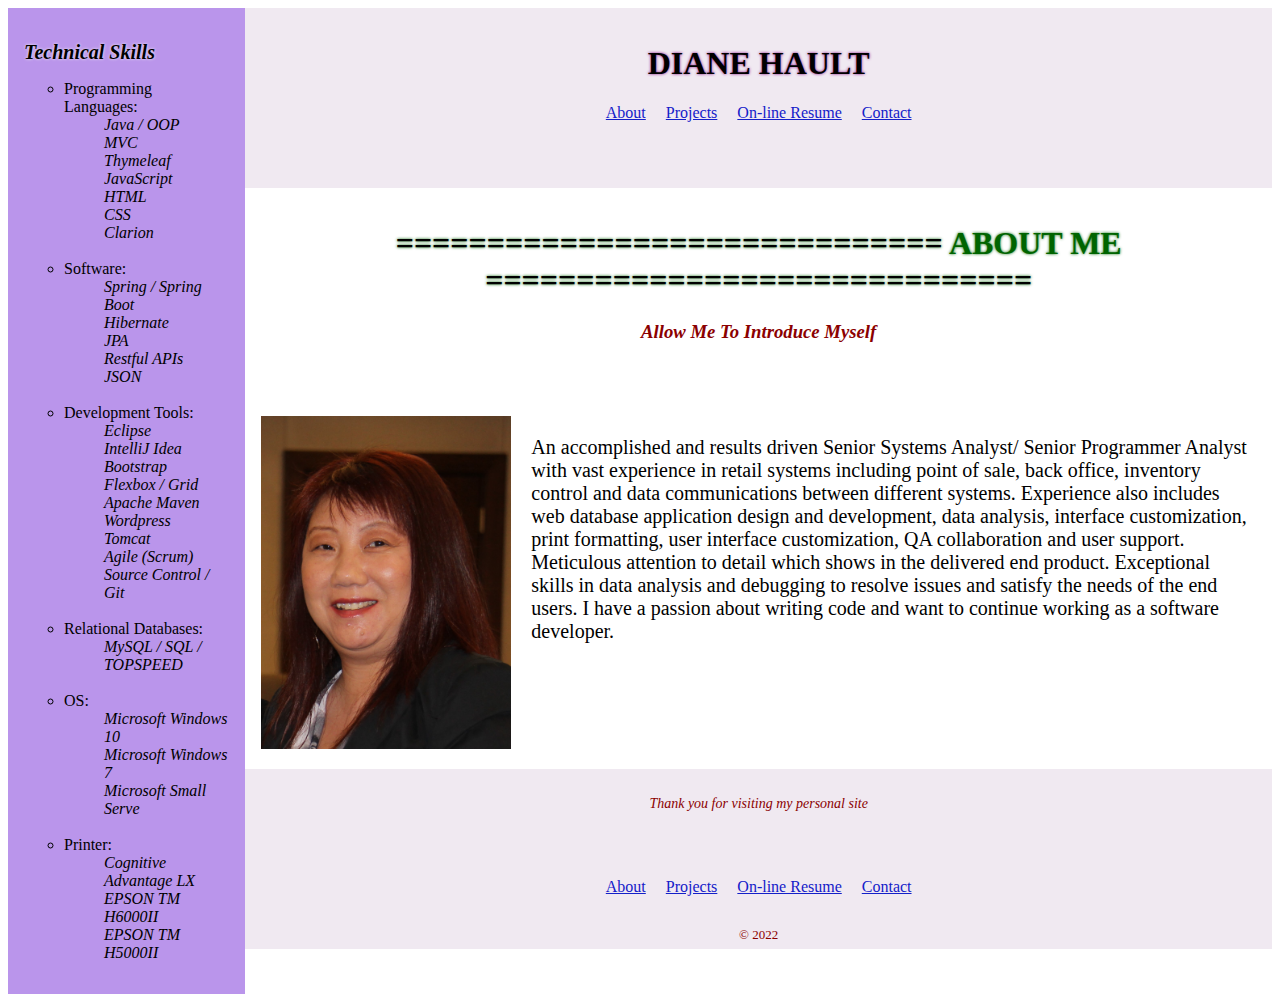
<file: index.html>
<!DOCTYPE html>
<html lang="en">

<head>
    <meta charset="UTF-8">
    <meta http-equiv="X-UA-Compatible" content="IE=edge">
    <meta name="viewport" content="width=device-width, initial-scale=1.0">
    <title>Diane's Portfolio</title>
    <link rel="stylesheet" href="./css/style.css">
    <link rel="stylesheet" href="./css/layout.css">
</head>

<body>
    <div class="container">
        <nav class="col-1">
            <h2>Technical Skills</h2>
            <div>
                <ul style="font-size: medium; list-style-type: circle">
                    <li >
                        Programming Languages:
                        <ul style="list-style-type: none; font-style: oblique;">
                            <li>Java / OOP</li>
                            <li>MVC</li>
                            <li>Thymeleaf</li>
                            <li>JavaScript</li>
                            <li>HTML</li>
                            <li>CSS</li>
                            <li>Clarion</li>
                        </ul>
                    </li>
                    <br>
                    <li>
                        Software:
                        <ul style="list-style-type: none; font-style: oblique;">
                            <li>Spring / Spring Boot</li>
                            <li>Hibernate</li>
                            <li>JPA</li>
                            <li>Restful APIs</li>
                            <li>JSON </li>
                        </ul>
                    </li>
                    <br>
                    <li>
                        Development Tools:
                        <ul style="list-style-type: none; font-style: oblique;">
                            <li>Eclipse</li>
                            <li>IntelliJ Idea</li>
                            <li>Bootstrap</li>
                            <li>Flexbox / Grid</li>
                            <li>Apache Maven</li>
                            <li>Wordpress</li>
                            <li>Tomcat</li>
                            <li>Agile (Scrum)</li>
                            <li>Source Control / Git</li>
                            <li></li>
                        </ul>
                    </li>
                    <br>
                    <li>
                        Relational Databases:
                        <ul style="list-style-type: none; font-style: oblique;">
                            <li>MySQL / SQL / TOPSPEED</li>
                        </ul>
                    </li>
                    <br>
                    <li>
                        OS:
                        <ul style="list-style-type: none; font-style: oblique;">
                            <li>Microsoft Windows 10</li>
                            <li>Microsoft Windows 7</li>
                            <li>Microsoft Small Serve</li>
                        </ul>
                    </li>
                    <br>
                    <li>
                        Printer:
                        <ul style="list-style-type: none; font-style: oblique;">
                            <li>Cognitive Advantage LX</li>
                            <li>EPSON TM H6000II</li>
                            <li>EPSON TM H5000II</li>
                        </ul>
                    </li>
                    
                </ul>
            </div>
        </nav>
        <div class="col-2">
            <!-- header line -->
            <header>
                <h1>DIANE HAULT</h1>
                <div class="header-container">
                    <div class="flexItem flexItem-about">
                        <a href="./index.html">About</a>
                    </div>
                    <div class="flexItem flexItem-projects">
                        <a href="./projects.html">Projects</a>
                    </div>
                    <div class="flexItem flexItem-onlineresume">
                        <a href="./resume.html">On-line Resume</a>
                    </div>
                    <div class="flexItem flexItem-contact">
                        <a href="./contact-info.html">Contact</a>
                    </div>
                </div>
            </header>
            <main class="content">
                <article>
                    <h1>==============================<span style="color: darkgreen;"> ABOUT ME
                        </span>==============================</h1>
                    <h3 style="color: darkred; font-style: italic;">Allow Me To Introduce Myself</h3>
                    <br> <br> <br>

                    <div class="image-text-container">
                        <div class="flexItem flexItem-pic">
                            <!-- <img src="./images/Diane_pic2.jpg" alt="Diane's photo" width="250" height="333" ALIGN=”left”> -->
                            <img src="./images/IMG_diane.jpg" alt="Diane's photo" width="250" height="333" ALIGN=”left”>

                        </div>

                        <div class="flexItem flexItem-word">
                            <p>
                                An accomplished and results driven Senior Systems Analyst/ Senior Programmer Analyst
                                with vast experience in retail systems including point of sale, back office, inventory
                                control and data communications between different systems. Experience also includes web
                                database application design and development, data analysis, interface customization,
                                print formatting, user interface customization, QA collaboration and user support.
                                Meticulous attention to detail which shows in the delivered end product. Exceptional
                                skills in data analysis and debugging to resolve issues and satisfy the needs of the end
                                users. I have a passion about writing code and want to continue working as a software
                                developer.
                            </p>
                            <!-- <br> <br>
                            <p>
                                An accomplished and results-driven senior systems analysis lead with vast experience in
                                retail point of sale system and web database applications, IT operations, software
                                engineering, program development, and process improvement. Possesses established
                                capabilities in project management, technology consultation, strategic planning, and
                                data analysis. Demonstrates proven aptitude for interface customization, print
                                formatting, and user support. An exceptional and meticulous producer who utilizes highly
                                developed technical and analytical skills to enhance operating reliability and drive
                                company efficiency and revenue.
                            </p> -->
                        </div>
                    </div>

                </article>
            </main>
            <footer>
                <h2>Thank you for visiting my personal site </h2>
                <br> <br> <br>
                <div class="footer-container">
                    <div class="flexItem-footer flexItem-f-about">
                        <a href="index.html">About</a>
                    </div>
                    <div class="flexItem-footer flexItem-f-projects">
                        <a href="projects.html">Projects</a>
                    </div>
                    <div class="flexItem-footer flexItem-f-onlineresume">
                        <a href="#">On-line Resume</a>
                    </div>
                    <div class="flexItem-footer flexItem-f-contact">
                        <a href="contact-info.html">Contact</a>
                    </div>
                </div>
                <br>
                <p style="color: darkred; text-align: center; font-size: small;"> &copy 2022</p>
            </footer>
        </div>
    </div>
</body>


</html>
</file>
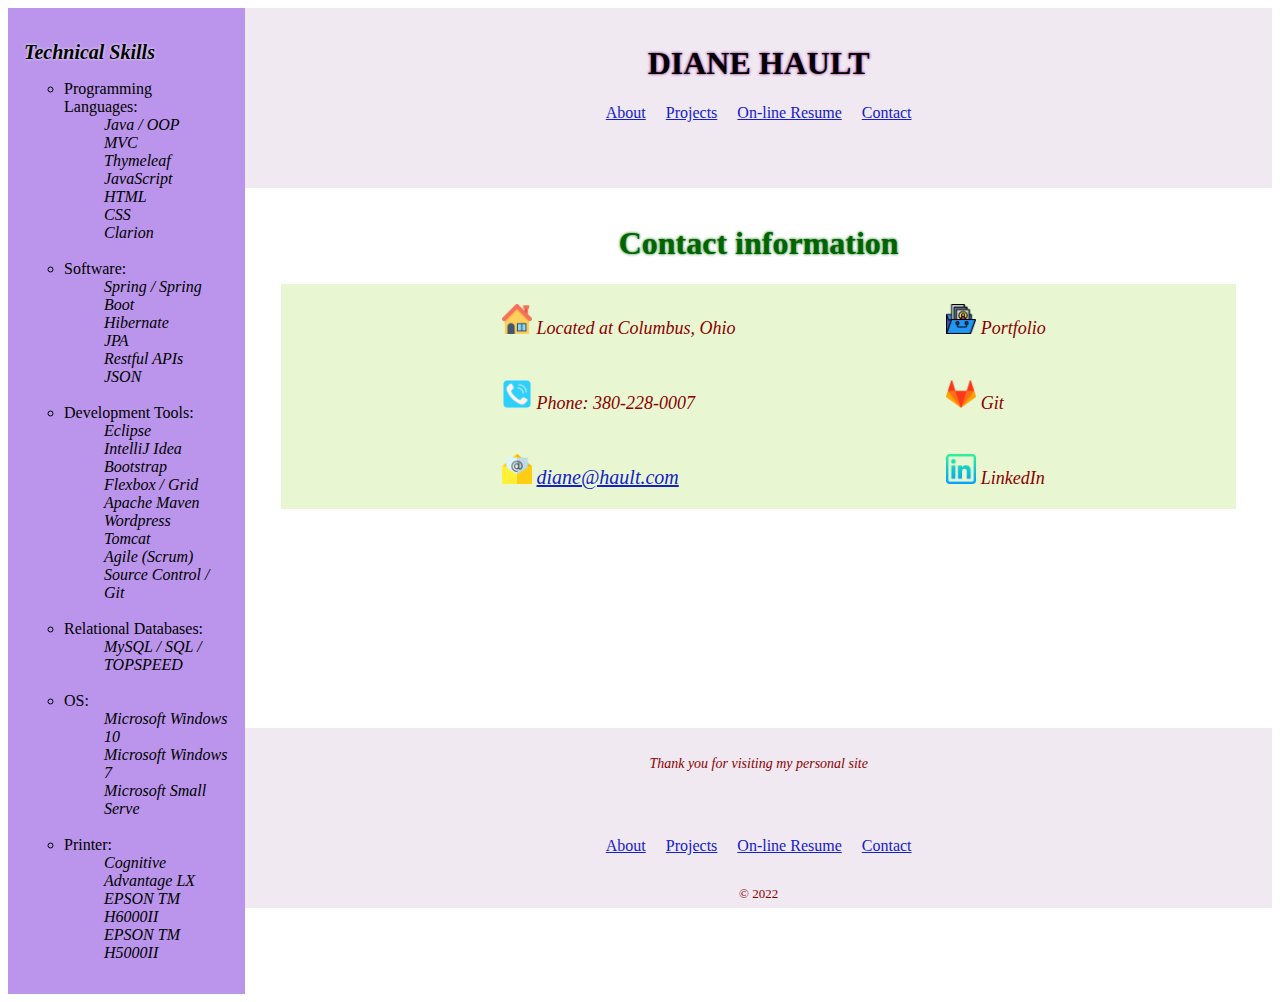
<file: contact-info.html>
<!DOCTYPE html>
<html lang="en">

<head>
    <meta charset="UTF-8">
    <meta http-equiv="X-UA-Compatible" content="IE=edge">
    <meta name="viewport" content="width=device-width, initial-scale=1.0">
    <title>Diane's Portfolio</title>
    <link rel="stylesheet" href="./css/style.css">
    <link rel="stylesheet" href="./css/layout.css">
</head>

<body>
    <div class="container">
        <nav class="col-1">
            <h2>Technical Skills</h2>
            <div>
                <ul style="font-size: medium; list-style-type: circle">
                    <li >
                        Programming Languages:
                        <ul style="list-style-type: none; font-style: oblique;">
                            <li>Java / OOP</li>
                            <li>MVC</li>
                            <li>Thymeleaf</li>
                            <li>JavaScript</li>
                            <li>HTML</li>
                            <li>CSS</li>
                            <li>Clarion</li>
                        </ul>
                    </li>
                    <br>
                    <li>
                        Software:
                        <ul style="list-style-type: none; font-style: oblique;">
                            <li>Spring / Spring Boot</li>
                            <li>Hibernate</li>
                            <li>JPA</li>
                            <li>Restful APIs</li>
                            <li>JSON </li>
                        </ul>
                    </li>
                    <br>
                    <li>
                        Development Tools:
                        <ul style="list-style-type: none; font-style: oblique;">
                            <li>Eclipse</li>
                            <li>IntelliJ Idea</li>
                            <li>Bootstrap</li>
                            <li>Flexbox / Grid</li>
                            <li>Apache Maven</li>
                            <li>Wordpress</li>
                            <li>Tomcat</li>
                            <li>Agile (Scrum)</li>
                            <li>Source Control / Git</li>
                            <li></li>
                        </ul>
                    </li>
                    <br>
                    <li>
                        Relational Databases:
                        <ul style="list-style-type: none; font-style: oblique;">
                            <li>MySQL / SQL / TOPSPEED</li>
                        </ul>
                    </li>
                    <br>
                    <li>
                        OS:
                        <ul style="list-style-type: none; font-style: oblique;">
                            <li>Microsoft Windows 10</li>
                            <li>Microsoft Windows 7</li>
                            <li>Microsoft Small Serve</li>
                        </ul>
                    </li>
                    <br>
                    <li>
                        Printer:
                        <ul style="list-style-type: none; font-style: oblique;">
                            <li>Cognitive Advantage LX</li>
                            <li>EPSON TM H6000II</li>
                            <li>EPSON TM H5000II</li>
                        </ul>
                    </li>
                    
                </ul>
            </div>
        </nav>
        <div class="col-2">
            <!-- header line -->
            <header>
                <h1>DIANE HAULT</h1>
                <div class="header-container">
                    <div class="flexItem flexItem-about">
                        <a href="index.html">About</a>
                    </div>
                    <div class="flexItem flexItem-projects">
                        <a href="projects.html">Projects</a>
                    </div>
                    <div class="flexItem flexItem-onlineresume">
                        <a href="./resume.html">On-line Resume</a>
                    </div>
                    <div class="flexItem flexItem-contact">
                        <a href="contact-info.html">Contact</a>
                    </div>
                </div>
            </header>
            <main class="content">
                <article>
                    <h1 style="color: darkgreen;">Contact information</h1>
                    <!-- <br> <br> <br> -->
                    <div class="contact-container">

                        <!-- <img src="./images/small-phone.png" alt="location, columbus, OH"> -->
                        <div class="contact-info1">
                            <p>

                                <img class="icon" src="./images/location.png" alt="">
                                <span style="font-size: large;color: darkred;">Located at Columbus, Ohio</span>
                            </p>
                            <p>
                                <img class="icon" src="./images/Telephone2-e1546028841801.png" alt="">
                                <span style="font-size: large;color: darkred;">Phone: 380-228-0007</span>
                            </p>
                            <p>
                                <img class="icon" src="./images/email.png" alt="">
                                <a href="mailto: diane@hault.com?subject=Mail from xyz.com"
                                    target="_blank">diane@hault.com</a>
                            </p>
                        </div>

                        <div class="contact-info2">
                            <p>
                                <a href="https://di5781.github.io" target="_blank"><img class="icon1"
                                        src="./images/portfolio.png" alt=""></a>
                                        <span
                                        style="font-size: large;color: darkred;">Portfolio</span>
                            </p>
                            <p>

                                <a href="https://github.com/di5781" target="_blank"><img class="icon1"
                                        src="./images/git.png" alt=""></a>
                                        <span  style="font-size: large;color: darkred;"> Git</span>
                                       
                            </p>
                            <p>
                                <a href="https://www.linkedin.com/in/diane-hault" target="_blank"> <img class="icon1"
                                        src="./images/linkedin.png" alt=""></a>
                                        <span
                                        style="font-size: large;color: darkred;">LinkedIn</span>
                            </p>
                        </div>

                    </div>
                </article>
            </main>
            <footer>
                <h2>Thank you for visiting my personal site </h2>
                <br> <br> <br>
                <div class="footer-container">
                    <div class="flexItem-footer flexItem-f-about">
                        <a href="index.html">About</a>
                    </div>
                    <div class="flexItem-footer flexItem-f-projects">
                        <a href="projects.html">Projects</a>
                    </div>
                    <div class="flexItem-footer flexItem-f-onlineresume">
                        <a href="#">On-line Resume</a>
                    </div>
                    <div class="flexItem-footer flexItem-f-contact">
                        <a href="contact-info.html">Contact</a>
                    </div>
                </div>
                <br>
                <p style="color: darkred; text-align: center; font-size: small;"> &copy 2022</p>
            </footer>
        </div>
    </div>
</body>


</html>
</file>
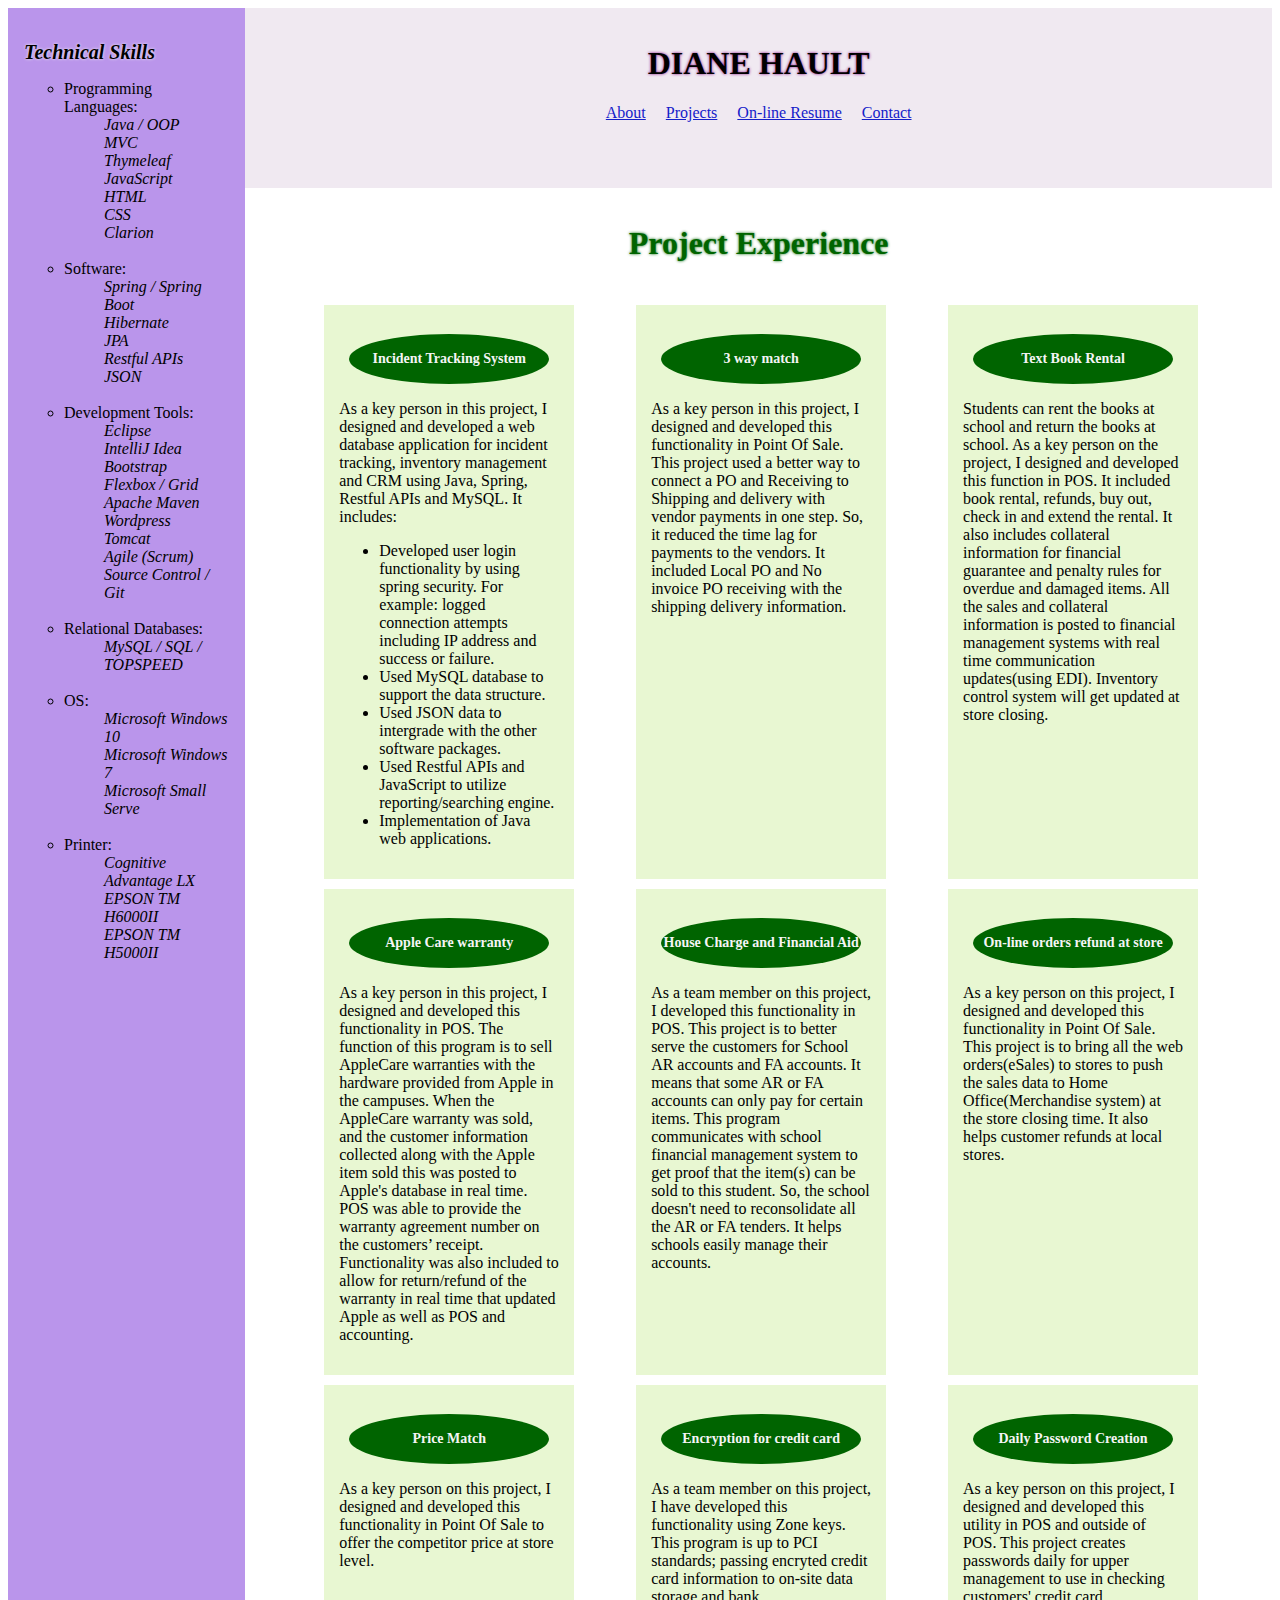
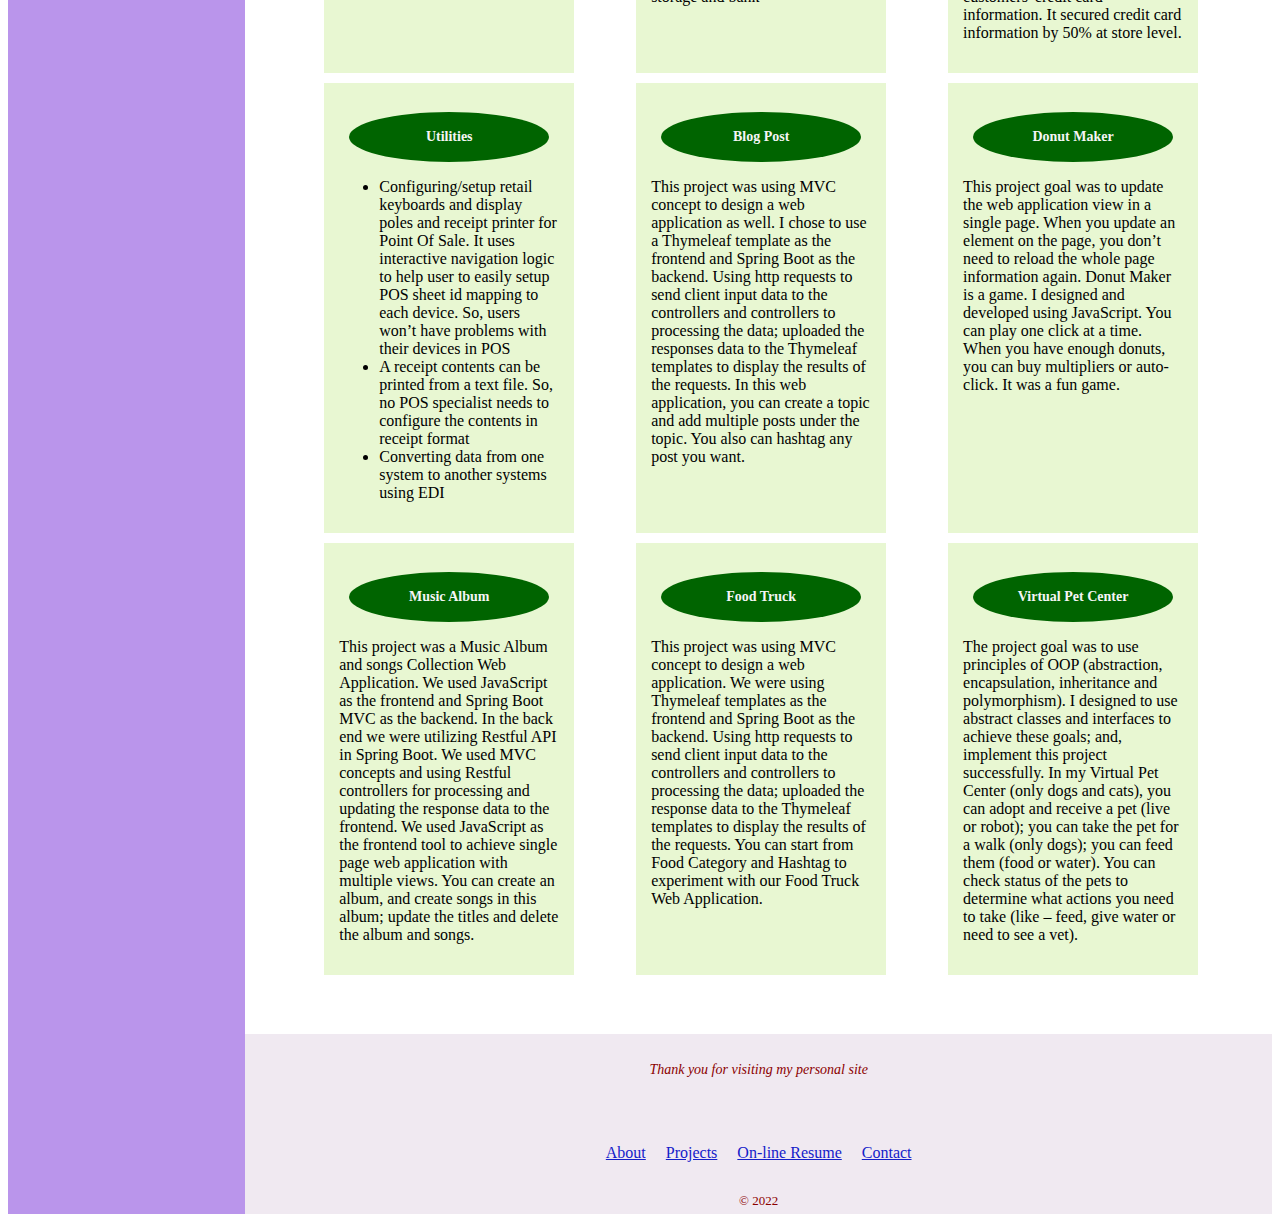
<file: projects.html>
<!DOCTYPE html>
<html lang="en">

<head>
    <meta charset="UTF-8">
    <meta http-equiv="X-UA-Compatible" content="IE=edge">
    <meta name="viewport" content="width=device-width, initial-scale=1.0">
    <title>Diane's Portfolio</title>
    <link rel="stylesheet" href="./css/style.css">
    <link rel="stylesheet" href="./css/layout.css">
</head>

<body>
    <div class="container">
        <nav class="col-1">
            <h2>Technical Skills</h2>
            <div>
                <ul style="font-size: medium; list-style-type: circle">
                    <li >
                        Programming Languages:
                        <ul style="list-style-type: none; font-style: oblique;">
                            <li>Java / OOP</li>
                            <li>MVC</li>
                            <li>Thymeleaf</li>
                            <li>JavaScript</li>
                            <li>HTML</li>
                            <li>CSS</li>
                            <li>Clarion</li>
                        </ul>
                    </li>
                    <br>
                    <li>
                        Software:
                        <ul style="list-style-type: none; font-style: oblique;">
                            <li>Spring / Spring Boot</li>
                            <li>Hibernate</li>
                            <li>JPA</li>
                            <li>Restful APIs</li>
                            <li>JSON </li>
                        </ul>
                    </li>
                    <br>
                    <li>
                        Development Tools:
                        <ul style="list-style-type: none; font-style: oblique;">
                            <li>Eclipse</li>
                            <li>IntelliJ Idea</li>
                            <li>Bootstrap</li>
                            <li>Flexbox / Grid</li>
                            <li>Apache Maven</li>
                            <li>Wordpress</li>
                            <li>Tomcat</li>
                            <li>Agile (Scrum)</li>
                            <li>Source Control / Git</li>
                            <li></li>
                        </ul>
                    </li>
                    <br>
                    <li>
                        Relational Databases:
                        <ul style="list-style-type: none; font-style: oblique;">
                            <li>MySQL / SQL / TOPSPEED</li>
                        </ul>
                    </li>
                    <br>
                    <li>
                        OS:
                        <ul style="list-style-type: none; font-style: oblique;">
                            <li>Microsoft Windows 10</li>
                            <li>Microsoft Windows 7</li>
                            <li>Microsoft Small Serve</li>
                        </ul>
                    </li>
                    <br>
                    <li>
                        Printer:
                        <ul style="list-style-type: none; font-style: oblique;">
                            <li>Cognitive Advantage LX</li>
                            <li>EPSON TM H6000II</li>
                            <li>EPSON TM H5000II</li>
                        </ul>
                    </li>
                    
                </ul>
            </div>
        </nav>
        <div class="col-2">
            <!-- header line -->
            <header>
                <h1>DIANE HAULT</h1>
                <div class="header-container">
                    <div class="flexItem flexItem-about">
                        <a href="index.html">About</a>
                    </div>
                    <div class="flexItem flexItem-projects">
                        <a href="projects.html">Projects</a>
                    </div>
                    <div class="flexItem flexItem-onlineresume">
                        <a href="/resume.html">On-line Resume</a>
                    </div>
                    <div class="flexItem flexItem-contact">
                        <a href="contact-info.html">Contact</a>
                    </div>
                </div>
            </header>
            <main class="content">
                <article>
                    <h1 style="color: darkgreen;">Project Experience</h1>
                    <div class="project-container">
                        
                        <section class="flexItem-proj flexItem-p1">
                            <h3 style="color: whitesmoke; " class="oval">Incident Tracking System</h3>
                            <p>
                                As a key person in this project, I designed and developed a web database application for incident tracking, inventory management and CRM using Java, Spring, Restful APIs and MySQL.
                                It includes:  
                                <ul>
                                    <li>Developed user login functionality by using spring security. For example: logged connection attempts including IP address and success or failure.</li>
                                    <li>Used MySQL database to support the data structure.</li>
                                    <li>Used JSON data to intergrade with the other software packages.</li>
                                    <li>Used Restful APIs and JavaScript to utilize reporting/searching engine.</li>
                                    <li>Implementation of Java web applications.</li>
                                </ul>

                            </p>
                        </section>
                        <section class="flexItem-proj flexItem-p2">
                            <h3 style="color: whitesmoke;"  class="oval" >3 way match</h3>
                            <p>
                                As a key person in this project, I designed and developed this functionality in Point Of
                                Sale. This project used a better way to connect a PO and Receiving to Shipping and
                                delivery with vendor payments in one step. So, it reduced the time lag for payments to
                                the vendors. It included Local PO and No invoice PO receiving with the shipping delivery
                                information.
                            </p>
                        </section>
                        <section class="flexItem-proj flexItem-p3">
                            <h3 style="color: whitesmoke;" class="oval">Text Book Rental</h3>
                            <p>
                                Students can rent the books at school and return the books at school. As a key person
                                on the project, I designed and developed this function in POS. It included book
                                rental, refunds, buy out, check in and extend the rental. It also includes collateral
                                information for financial guarantee and penalty rules for overdue and damaged items. All
                                the sales and collateral information is posted to financial management systems with real
                                time communication updates(using EDI). Inventory control system will get updated at
                                store closing.
                            </p>
                        </section>
                        <section class="flexItem-proj flexItem-p4">
                            <h3 style="color: whitesmoke;" class="oval">Apple Care warranty</h3>
                            <p>
                                As a key person in this project, I designed and developed this functionality in POS. The function of this program  is to sell AppleCare warranties with the hardware provided from Apple in the campuses. When the AppleCare warranty was sold, and the customer information collected along with the Apple item sold this was posted to Apple's database in real time. POS was able to provide the warranty agreement number on the customers’ receipt.  Functionality was also included to allow for return/refund of the warranty in real time that updated Apple as well as POS and accounting.
                            </p>
                        </section>
                        <section class="flexItem-proj flexItem-p5">
                            <h3 style="color: whitesmoke; " class="oval">House Charge and Financial Aid</h3>
                            <p>
                                As a team member on this project, I developed this functionality in POS. This
                                project is to better serve the customers for School AR accounts and FA accounts. It means
                                that some AR or FA accounts can only pay for certain items. This program communicates
                                with school financial management system to get proof that the item(s) can be sold to this
                                student. So, the school doesn't need to reconsolidate all the AR or FA tenders. It helps
                                schools easily manage their accounts.
                            </p>
                        </section>
                        <section class="flexItem-proj flexItem-p6">
                            <h3 style="color: whitesmoke;" class="oval">On-line orders refund at store</h3>
                            <p>
                                As a key person on this project, I designed and developed this functionality in Point Of Sale. This project is to bring all the web orders(eSales) to stores to push the sales data to Home Office(Merchandise system) at the store closing time. It also helps customer refunds at local stores.
                            </p>
                        </section>
                        <section class="flexItem-proj flexItem-p7">
                            <h3 style="color: whitesmoke;" class="oval">Price Match</h3>
                            <p>
                                As a key person on this project, I designed and developed this functionality in Point Of Sale to offer the competitor price at store level.
                            </p>	
                        </section>
                        <section class="flexItem-proj flexItem-p8">
                            <h3 style="color: whitesmoke;" class="oval">Encryption for credit card</h3>
                            <p>
                                As a team member on this project, I have developed this functionality using Zone keys. This program is up to PCI standards; passing encryted credit card information to on-site data storage and bank
                            </p>
                        </section>
                        <section class="flexItem-proj flexItem-p9">
                            <h3 style="color: whitesmoke; " class="oval">Daily Password Creation</h3>
                                <p>
                                    As a key person on this project, I designed and developed this utility in POS and outside of POS. This project creates passwords daily for upper management to use in checking customers' credit card information. It secured credit card information by 50% at store level.
                                </p>
                        </section>
                        <section class="flexItem-proj flexItem-p10"> 
                            <h3 style="color: whitesmoke;" class="oval">Utilities</h3>
                            <ul>
                                <li>Configuring/setup retail keyboards and display poles and receipt printer for Point Of Sale. It uses interactive navigation logic to help user to easily setup POS sheet id mapping to each device. So, users won’t have problems with their devices in POS</li>
                                <li>A receipt contents can be printed from a text file. So, no POS specialist needs to configure the contents in receipt format</li>
                                <li>Converting data from one system to another systems using EDI</li>
                            </ul>
                        </section>
                        <section class="flexItem-proj flexItem-p11"> 
                            <h3 style="color: whitesmoke;" class="oval">Blog Post</h3>
                            <p>
                                This project was using MVC concept to design a web application as well. I chose to use a Thymeleaf template as the frontend and Spring Boot as the backend. Using http requests to send client input data to the controllers and controllers to processing the data; uploaded the responses data to the Thymeleaf templates to display the results of the requests. In this web application, you can create a topic and add multiple posts under the topic. You also can hashtag any post you want.
                                
                            </p>
                        </section>
                        <section class="flexItem-proj flexItem-p12"> 
                            <h3 style="color: whitesmoke;" class="oval">Donut Maker</h3>
                            <p>
                                This project goal was to update the web application view in a single page. When you update an element on the page, you don’t need to reload the whole page information again. Donut Maker is a game. I designed and developed using JavaScript. You can play one click at a time. When you have enough donuts, you can buy multipliers or auto-click. It was a fun game.
                            </p>
                        </section>
                        <section class="flexItem-proj flexItem-p13"> 
                            <h3 style="color: whitesmoke;" class="oval">Music Album</h3>
                            <p>
                                This project was a Music Album and songs Collection Web Application. We used JavaScript as the frontend and Spring Boot MVC as the backend. In the back end we were utilizing Restful API in Spring Boot. We used MVC concepts and using Restful controllers for processing and updating the response data to the frontend. We used JavaScript as the frontend tool to achieve single page web application with multiple views. You can create an album, and create songs in this album; update the titles and delete the album and songs.
                            </p>
                        </section>
                        <section class="flexItem-proj flexItem-p14"> 
                            <h3 style="color: whitesmoke;" class="oval">Food Truck</h3>
                            <p>
                                This project was using MVC concept to design a web application. We were using Thymeleaf templates as the frontend and Spring Boot as the backend. Using http requests to send client input data to the controllers and controllers to processing the data; uploaded the response data to the Thymeleaf templates to display the results of the requests. You can start from Food Category and Hashtag to experiment with our Food Truck Web Application.
                            </p>
                        </section>
                        <section class="flexItem-proj flexItem-p15"> 
                            <h3 style="color: whitesmoke;" class="oval">Virtual Pet Center</h3>
                            <p>
                                The project goal was to use principles of OOP (abstraction, encapsulation, inheritance and polymorphism). I designed to use abstract classes and interfaces to achieve these goals; and, implement this project successfully. In my Virtual Pet Center (only dogs and cats), you can adopt and receive a pet (live or robot); you can take the pet for a walk (only dogs); you can feed them (food or water). You can check status of the pets to determine what actions you need to take (like – feed, give water or need to see a vet).
                            </p>
                        </section>
                        <!-- <section class="flexItem-proj flexItem-p11">item 10</section>
                        <section class="flexItem-proj flexItem-p12">item 11</section> -->
                    </div>

                </article>
            </main>
            <footer>
                <h2>Thank you for visiting my personal site </h2>
                <br> <br> <br>
                <div class="footer-container">
                    <div class="flexItem-footer flexItem-f-about">
                        <a href="index.html">About</a>
                    </div>
                    <div class="flexItem-footer flexItem-f-projects">
                        <a href="projects.html">Projects</a>
                    </div>
                    <div class="flexItem-footer flexItem-f-onlineresume">
                        <a href="#">On-line Resume</a>
                    </div>
                    <div class="flexItem-footer flexItem-f-contact">
                        <a href="contact-info.html">Contact</a>
                    </div>
                </div>
                <br>
                <p style="color: darkred; text-align: center; font-size: small;"> &copy 2022</p>
            </footer>
        </div>
    </div>
</body>


</html>
</file>
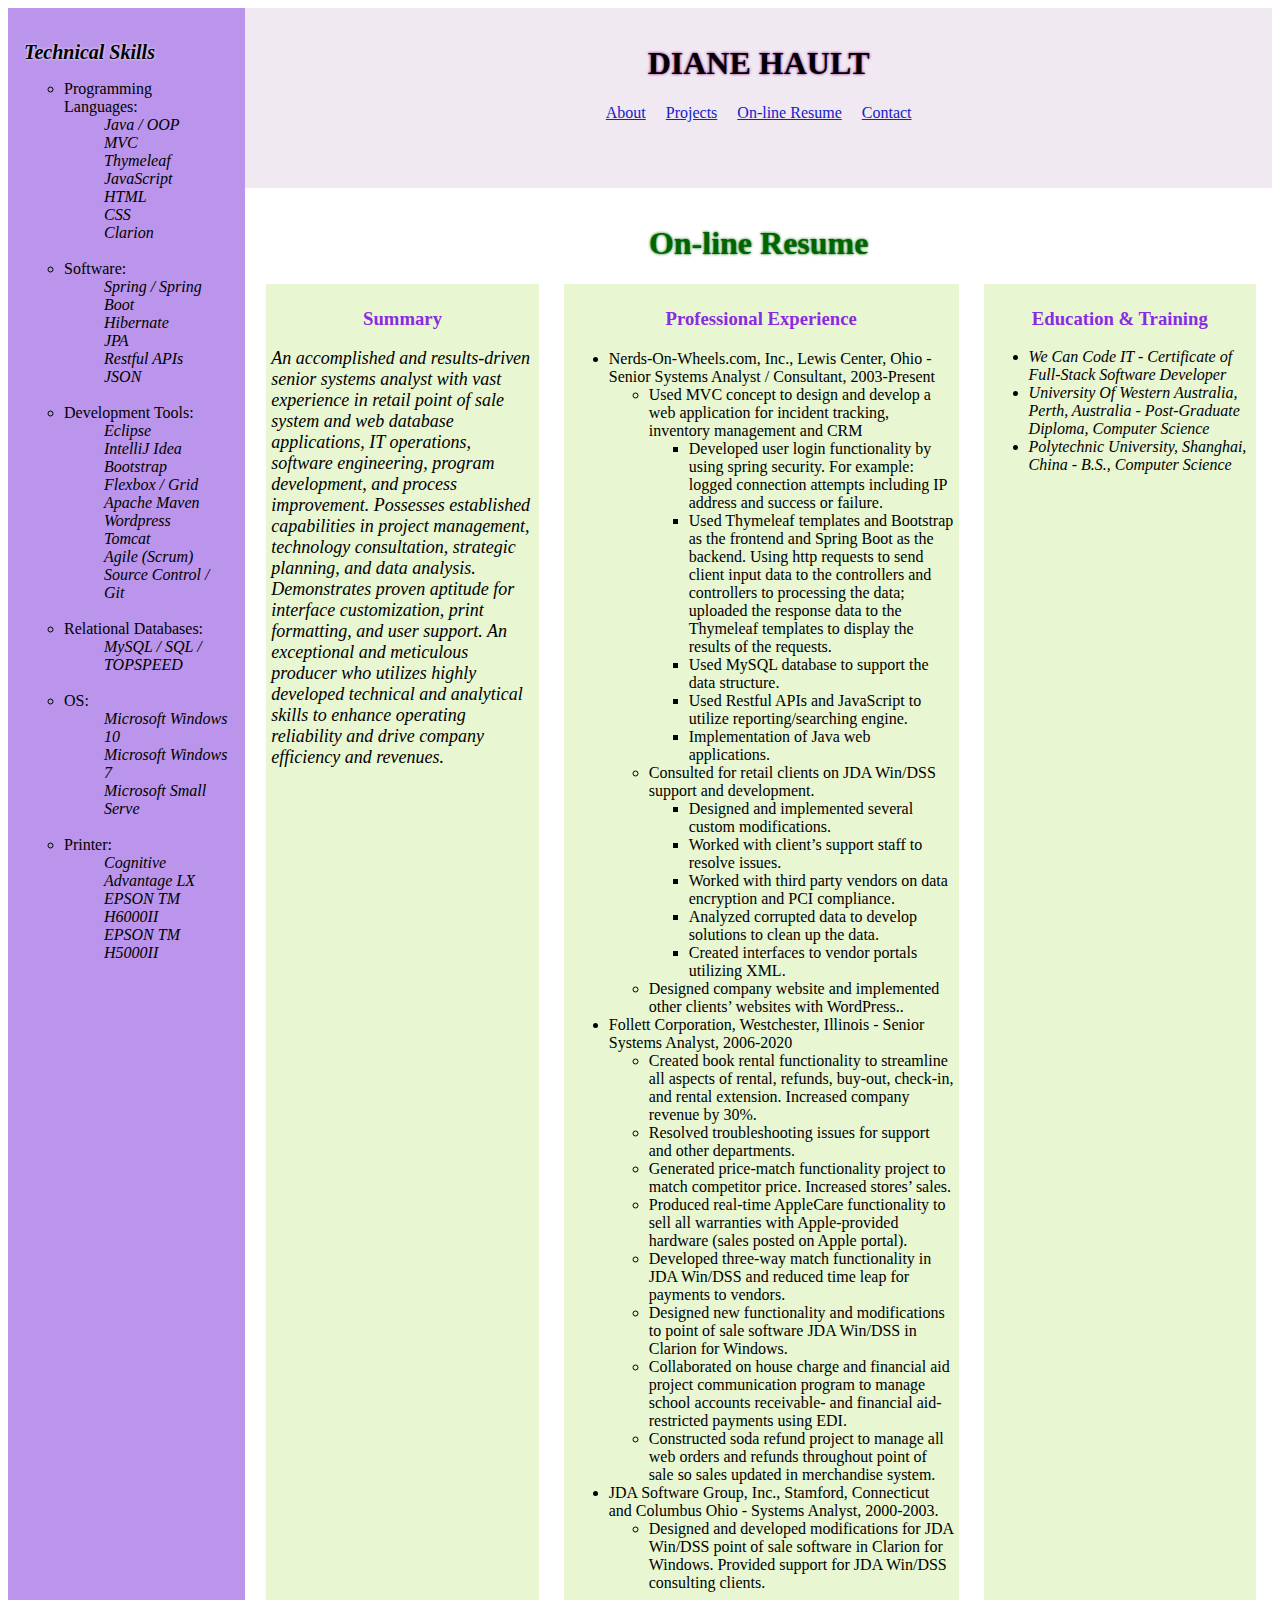
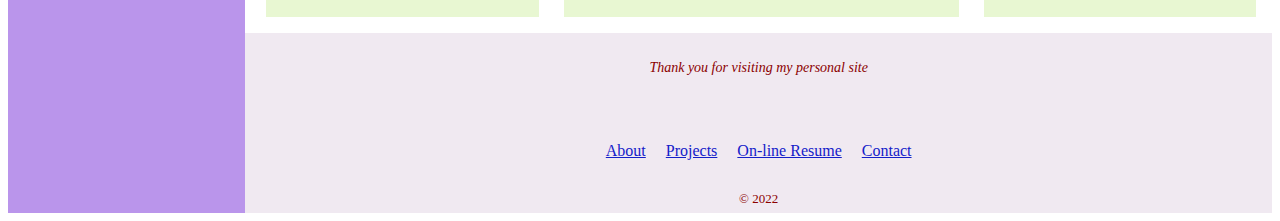
<file: resume.html>
<!DOCTYPE html>
<html lang="en">

<head>
    <meta charset="UTF-8">
    <meta http-equiv="X-UA-Compatible" content="IE=edge">
    <meta name="viewport" content="width=device-width, initial-scale=1.0">
    <title>Diane's Portfolio</title>
    <link rel="stylesheet" href="./css/style.css">
    <link rel="stylesheet" href="./css/layout.css">
</head>

<body>
    <div class="container">
        <nav class="col-1">
            <h2>Technical Skills</h2>
            <div>
                <ul style="font-size: medium; list-style-type: circle">
                    <li >
                        Programming Languages:
                        <ul style="list-style-type: none; font-style: oblique;">
                            <li>Java / OOP</li>
                            <li>MVC</li>
                            <li>Thymeleaf</li>
                            <li>JavaScript</li>
                            <li>HTML</li>
                            <li>CSS</li>
                            <li>Clarion</li>
                        </ul>
                    </li>
                    <br>
                    <li>
                        Software:
                        <ul style="list-style-type: none; font-style: oblique;">
                            <li>Spring / Spring Boot</li>
                            <li>Hibernate</li>
                            <li>JPA</li>
                            <li>Restful APIs</li>
                            <li>JSON </li>
                        </ul>
                    </li>
                    <br>
                    <li>
                        Development Tools:
                        <ul style="list-style-type: none; font-style: oblique;">
                            <li>Eclipse</li>
                            <li>IntelliJ Idea</li>
                            <li>Bootstrap</li>
                            <li>Flexbox / Grid</li>
                            <li>Apache Maven</li>
                            <li>Wordpress</li>
                            <li>Tomcat</li>
                            <li>Agile (Scrum)</li>
                            <li>Source Control / Git</li>
                            <li></li>
                        </ul>
                    </li>
                    <br>
                    <li>
                        Relational Databases:
                        <ul style="list-style-type: none; font-style: oblique;">
                            <li>MySQL / SQL / TOPSPEED</li>
                        </ul>
                    </li>
                    <br>
                    <li>
                        OS:
                        <ul style="list-style-type: none; font-style: oblique;">
                            <li>Microsoft Windows 10</li>
                            <li>Microsoft Windows 7</li>
                            <li>Microsoft Small Serve</li>
                        </ul>
                    </li>
                    <br>
                    <li>
                        Printer:
                        <ul style="list-style-type: none; font-style: oblique;">
                            <li>Cognitive Advantage LX</li>
                            <li>EPSON TM H6000II</li>
                            <li>EPSON TM H5000II</li>
                        </ul>
                    </li>
                    
                </ul>
            </div>
        </nav>
        <div class="col-2">
            <!-- header line -->
            <header>
                <h1>DIANE HAULT</h1>
                <div class="header-container">
                    <div class="flexItem flexItem-about">
                        <a href="index.html">About</a>
                    </div>
                    <div class="flexItem flexItem-projects"> 
                        <a href="projects.html">Projects</a>
                    </div>
                    <div class="flexItem flexItem-onlineresume"> 
                        <a href="./resume.html">On-line Resume</a>
                    </div>
                    <div class="flexItem flexItem-contact"> 
                        <a href="contact-info.html">Contact</a>
                    </div>
                </div>
            </header>
            <main class="content">
                <article>
                    <h1 style="color: darkgreen;">On-line Resume</h1>
                    <div class="resume-containter">
                        <div class="flexItem-resume flexItem-r1">
                            <h3 style="color: blueviolet" >Summary</h3>
                            <p style="font-style: italic; font-size: 18px;">
                                An accomplished and results-driven senior systems analyst with vast experience in retail point of sale system and web database applications, IT operations, software engineering, program development, and process improvement.  Possesses established capabilities in project management, technology consultation, strategic planning, and data analysis.  Demonstrates proven aptitude for interface customization, print formatting, and user support.  An exceptional and meticulous producer who utilizes highly developed technical and analytical skills to enhance operating reliability and drive company efficiency and revenues.
                            </p>
                        </div>
                        <div class="flexItem-resume flexItem-r2">
                            <h3 style="color: blueviolet;" >Professional Experience</h3>
                            <p>
                                <ul>
                                    <li>Nerds-On-Wheels.com, Inc., Lewis Center, Ohio - Senior Systems Analyst / Consultant, 2003-Present
                                        <ul>
                                            <li>Used MVC concept to design and develop a web application for incident tracking, inventory management and CRM</li>
                                            <ul>
                                                <li>Developed user login functionality by using spring security. For example: logged connection attempts including IP address and success or failure.</li>
                                                <li>Used Thymeleaf templates and Bootstrap as the frontend and Spring Boot as the backend. 
                                                    Using http requests to send client input data to the controllers and controllers to processing the 
                                                    data; uploaded the response data to the Thymeleaf templates to display the results of the 
                                                    requests.</li>
                                                <li>Used MySQL database to support the data structure.</li>
                                                <li>Used Restful APIs and JavaScript to utilize reporting/searching engine.</li>
                                                <li>Implementation of Java web applications.</li>
                                            </ul>
                                            <li>Consulted for retail clients on JDA Win/DSS support and development.</li>
                                            <ul>
                                                <li>Designed and implemented several custom modifications.</li>
                                                <li>Worked with client’s support staff to resolve issues.</li>
                                                <li>Worked with third party vendors on data encryption and PCI compliance.</li>
                                                <li>Analyzed corrupted data to develop solutions to clean up the data.</li>
                                                <li>Created interfaces to vendor portals utilizing XML.</li>
                                            </ul> 
                                            <li>Designed company website and implemented other clients’ websites with WordPress..</li>
                                        </ul>
                                    </li>
                                    <li>Follett Corporation, Westchester, Illinois - Senior Systems Analyst, 2006-2020
                                        <ul>
                                            <li>Created book rental functionality to streamline all aspects of rental, refunds, buy-out, check-in, and rental extension. Increased company revenue by 30%.</li>
                                            <li>Resolved troubleshooting issues for support and other departments.</li>
                                            <li>Generated price-match functionality project to match competitor price. Increased stores’ sales.</li>
                                            <li>Produced real-time AppleCare functionality to sell all warranties with Apple-provided hardware (sales posted on Apple portal).</li>
                                            <li>Developed three-way match functionality in JDA Win/DSS and reduced time leap for payments to vendors.</li>
                                            <li>Designed new functionality and modifications to point of sale software JDA Win/DSS in Clarion for Windows.</li>
                                            <li>Collaborated on house charge and financial aid project communication program to manage school accounts receivable- and financial aid-restricted payments using EDI.</li>
                                            <li>Constructed soda refund project to manage all web orders and refunds throughout point of sale so sales updated in merchandise system.</li>
                                        </ul>
                                    </li>
                                    
                                    <li>JDA Software Group, Inc., Stamford, Connecticut and Columbus Ohio - Systems Analyst, 2000-2003.
                                        <ul>
                                            <li>Designed and developed modifications for JDA Win/DSS point of sale software in Clarion for Windows.  Provided support for JDA Win/DSS consulting clients.</li>
                                        </ul>
                                    </li>
                                </ul>
                            </p>
                        </div> 
                        <div class="flexItem-resume flexItem-r3">
                            <h3 style="color: blueviolet;">Education & Training</h3>
                            <ul>
                                <li><span style="font-style: italic;" >We Can Code IT - Certificate of Full-Stack Software Developer</span></li>   
                                <li><span style="font-style: italic;" >University Of Western Australia, Perth, Australia -  Post-Graduate Diploma, Computer Science </span></li>
                                <li><span style="font-style: italic;" >Polytechnic University, Shanghai, China - B.S., Computer Science</span></li>   
                            </ul>
                        </div>
                    </div>
                </article>
            </main>
            <footer>
                <h2>Thank you for visiting my personal site </h2>
                <br> <br> <br>
                <div class="footer-container">
                    <div class="flexItem-footer flexItem-f-about">
                        <a href="index.html">About</a>
                    </div>
                    <div class="flexItem-footer flexItem-f-projects">
                        <a href="projects.html">Projects</a>
                    </div>
                    <div class="flexItem-footer flexItem-f-onlineresume">
                        <a href="#">On-line Resume</a>
                    </div>
                    <div class="flexItem-footer flexItem-f-contact">
                        <a href="contact-info.html">Contact</a>
                    </div>
                </div>
                <br>
                <p style="color: darkred; text-align: center; font-size: small;"> &copy 2022</p>
            </footer>
        </div>
    </div>
</body>


</html>
</file>
<file: css/style.css>
header, footer {
    background: rgba(93, 12, 105, 0.089);
    height: 20vh;
  }
  header, footer, article, nav {
    padding: 1em;
  }

  header h1 {
      text-align: center;
      text-shadow: 0 0 3px purple;
      font-size: 70;
  }

  nav h2 {
    text-shadow: 0 0 3px whitesmoke;
    font-size: 20px;
    font-style: italic;
  }
  article {
      text-justify: auto;
  }

  article h1, h3 {
    text-align: center;
  }

  article div div p {
    font-size: 20px;
  }

  article h1 {
    text-shadow: 0 0 3px darkgreen;
  }
  footer h2 {
    font-size: 14px;
    font-weight: normal;
    font-style: italic;
    text-align: center;
    color: darkred;
  }

/* When it is unvisited link */
a:link {
  color:rgb(20, 32, 201);
  }
  
  /* When it is visited link */
  a:visited {
  color: darkgreen;
  }
  
  /* When you mouse over link */
  a:hover {
  /* color: red; */
  color: rgb(134, 55, 207);
  }
  
  /* When it is selected link */
  a:active {
  
  }
  .flexItem-proj {
    background-color: rgb(232, 247, 210);
    
  }

  .flexItem-resume {
    background-color: rgb(232, 247, 210);
  }

  .contact-container {
    background-color: rgb(232, 247, 210);
    text-align: left;
    padding-left: 30px;
    font-size: medium;
    font-style: italic;
    color: darkred;
  }

  .icon {
    height: 30px;
  }
  
  .icon1{
    height: 30px;


  }
 
  .icon1:hover {
    opacity: 0.8;
  }

  .boxed {
    border: 3px solid darkgreen ;
  }

  .oval {
    
    height: 50px;
    width: 200px;
    background-color: darkgreen;
    border-radius: 50%;
    text-align: center;
    justify-content: center;
    display: flex;
    align-items: center;
    font-size: 14px;
    margin-left: 10px;
  }

  .parallelogram {
    display: flex;
    width: 200px;
    height: 35px;
    transform: skewX(-20deg);
   
    background: darkgreen;
   
    justify-content: center;
    align-items: center;
    text-align: center;
    margin-left: 110px;
  }
</file>
<file: css/layout.css>
* {
    box-sizing: border-box; 
  }

  .container {
    display: flex;
    min-height: 100vh;
    flex-direction: row;
    margin: 0;
  }

  .content > article {
    flex: 4;
    min-height: 60vh;
  }

  .col-1 {
    background: #ba95eb;
    flex: 1;
    
  }
  .col-2 {
    display: flex;
    flex-direction: column;
    flex: 5;
   
  }
  .content {
    display: flex;
    flex-direction: row;
  }

  .header-container {
    display: flex;
    flex-wrap: wrap;
    gap: 20px;
    justify-content: center;
  }

  .footer-container {
    display: flex;
    gap: 20px;
    justify-content: center;
  }
  .flexItem-footer {
    display: flex;
    justify-content: center;
    /* flex-direction: row;
    flex-wrap: wrap; */
  }

  .image-text-container {
    display: flex;
    gap: 20px;
  }

  .flexItem flexItem-word {
    text-align:center;
    font-size: 50px;
  }

  .project-container {
    display: flex;
    flex-wrap: wrap;
    justify-content: space-evenly;
    margin: 2rem auto;
    padding: 11px;
    gap: 10px;
  }
  .flexItem-proj {
    margin-left: 5px;
    padding: 15px;
    /* height: 380px; */
    height: auto;
    width: 250px;
  }

  .resume-containter {
    display: flex;
    gap: 20px;
    justify-content: center;
    flex-wrap: wrap;
  }
  .flexItem-resume {
    margin-left: 5px;
    padding: 5px;
    /* height: 380px; */
    height: auto;
    width: 150px; 
  }
  .flexItem-r2 {
    flex-grow: 2;
  }
  .flexItem-r1 {
    flex-grow: 1;
  }
  .flexItem-r3 {
    flex-grow: 1;
  }

  .contact-container {
    display: flex;
    margin: 20px;
    gap: 20px;
    align-items: center;
    justify-content: center;
    flex-direction: row;
    justify-content:space-evenly;
  }

  .contact-info1 {
    display: flex;
    flex-direction: column;
    /* margin-left: 4em;
     */
  }

  .contact-info2 {
    display: flex;
    flex-direction: column;
    /* margin-right: 7em; */
  }
</file>
